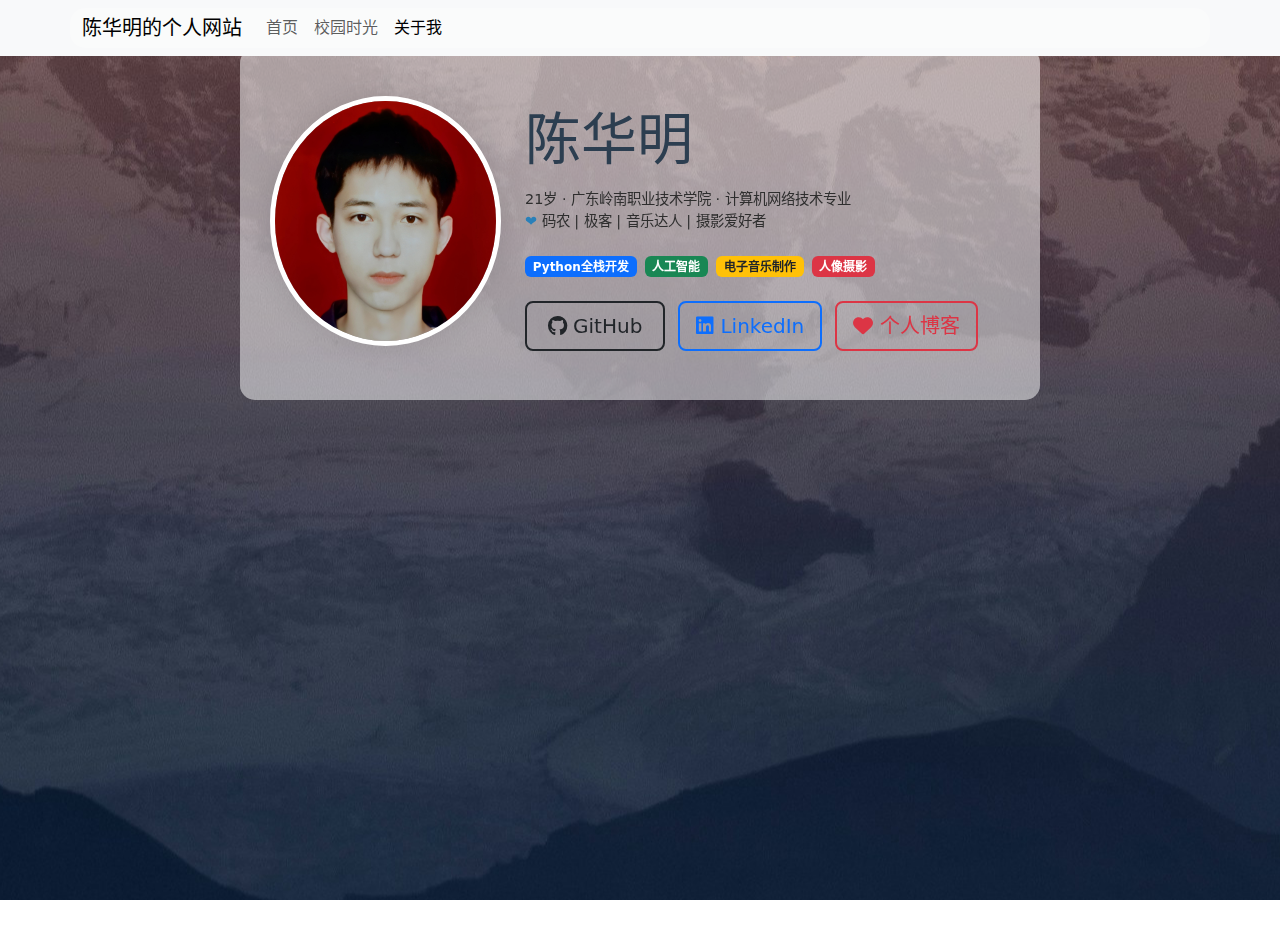
<file: my-portfolio/about.html>
<!DOCTYPE html>
<html lang="zh-CN">
<head>
    <meta charset="UTF-8">
    <meta name="viewport" content="width=device-width, initial-scale=1.0">
    <title>关于我</title>
    <link href="https://cdn.bootcdn.net/ajax/libs/twitter-bootstrap/5.1.3/css/bootstrap.min.css" rel="stylesheet">
    <link rel="stylesheet" href="https://cdnjs.cloudflare.com/ajax/libs/font-awesome/6.0.0/css/all.min.css">
    <link rel="stylesheet" href="style.css">
</head>
<body class="about-page">
    <!-- 视差背景层 -->
    <div class="parallax-bg"></div>

    <!-- 导航栏 -->
    <nav class="navbar navbar-expand-lg navbar-light bg-light fixed-top">
        <div class="container">
            <a class="navbar-brand" href="#">陈华明的个人网站</a>
            <button class="navbar-toggler" type="button" data-bs-toggle="collapse" data-bs-target="#navbarNav">
                <span class="navbar-toggler-icon"></span>
            </button>
            <div class="collapse navbar-collapse" id="navbarNav">
                <ul class="navbar-nav">
                    <li class="nav-item"><a class="nav-link" href="index.html">首页</a></li>
                    <li class="nav-item"><a class="nav-link" href="campus.html">校园时光</a></li>
                    <li class="nav-item"><a class="nav-link active" href="about.html">关于我</a></li>
                </ul>
            </div>
        </div>
    </nav>

    <!-- 内容容器 -->
    <div class="container mt-5 pt-5">
        <!-- 局部遮罩层 -->
        <div class="content-overlay"></div>

        <div class="row align-items-center">
            <!-- 头像（视差元素） -->
            <div class="col-md-4 text-center mb-4 parallax-element" data-speed="0.3">
                <img src="images/avatar.jpg" class="img-fluid rounded-circle profile-avatar" alt="马旭东的头像">
            </div>

            <!-- 个人信息（视差元素） -->
            <div class="col-md-8 parallax-element" data-speed="0.2">
                <h1 class="display-4 mb-3">陈华明</h1>
                <p class="lead text-muted mb-4">
                    21岁 · 广东岭南职业技术学院 · 计算机网络技术专业<br>
                    <span class="text-primary">❤</span> 码农 | 极客 | 音乐达人 | 摄影爱好者
                </p>
                <div class="d-flex flex-wrap gap-2 mb-4">
                    <span class="badge bg-primary">Python全栈开发</span>
                    <span class="badge bg-success">人工智能</span>
                    <span class="badge bg-warning text-dark">电子音乐制作</span>
                    <span class="badge bg-danger">人像摄影</span>
                </div>
                <div class="social-links">
                    <a href="#" class="btn btn-outline-dark btn-lg me-2">
                        <i class="fab fa-github"></i> GitHub
                    </a>
                    <a href="#" class="btn btn-outline-primary btn-lg me-2">
                        <i class="fab fa-linkedin"></i> LinkedIn
                    </a>
                    <a href="#" class="btn btn-outline-danger btn-lg">
                        <i class="fas fa-heart"></i> 个人博客
                    </a>
                </div>
            </div>
        </div>
    </div>

    <!-- Bootstrap JS + 视差脚本 -->
    <script src="https://cdn.bootcdn.net/ajax/libs/bootstrap/5.1.3/js/bootstrap.bundle.min.js"></script>
    <script>
    document.addEventListener('DOMContentLoaded', function() {
        if (/iPhone|iPad|iPod|Android/i.test(navigator.userAgent)) return;
        
        const parallaxBg = document.querySelector('.parallax-bg');
        const parallaxElements = document.querySelectorAll('.parallax-element');
        let scrollPos = 0;

        function updateParallax() {
            parallaxBg.style.transform = `translateY(${scrollPos * 0.1}px)`;
            parallaxElements.forEach(element => {
                const speed = parseFloat(element.dataset.speed) || 0.3;
                element.style.transform = `translateY(${scrollPos * speed}px)`;
            });
        }

        window.addEventListener('scroll', () => {
            scrollPos = window.pageYOffset;
            requestAnimationFrame(updateParallax);
        });
        updateParallax();
    });
    </script>
</body>
</html>
</file>
<file: my-portfolio/style.css>
/* 首页背景图 */
body.home-page {
    background: none;
    margin: 0;
    min-height: 100vh;
}

/* 关于我页面背景 */
body.about-page {
    background: none;
    margin: 0;
    min-height: 100vh;
}

/* 视差背景层 */
.parallax-bg {
    position: fixed;
    top: 0;
    left: 0;
    width: 100%;
    height: 100%;
    background-size: cover;
    z-index: -1;
    will-change: transform;
}

/* 首页背景图 */
body.home-page .parallax-bg {
    background: url('images/home-bg.jpg') no-repeat center center;
}

/* 关于我页面背景图 */
body.about-page .parallax-bg {
    background: url('images/about-bg.jpg') no-repeat center center;
}

/* 首页内容容器 */
.container.mt-5 {
    background: rgba(255, 255, 255, 0.8);
    padding: 30px;
    border-radius: 10px;
    max-width: 800px;
    margin: 20px auto;
    position: relative;
    z-index: 1;
}

/* 关于我页面内容容器 */
body.about-page .container {
    background: rgba(255, 255, 255, 0.3);
    border-radius: 15px;
    position: relative;
    z-index: 1;
}

/* 新增：关于我页面文字颜色调整 */
body.about-page .display-4 {
    color: #2c3e50 !important;  /* 深蓝色标题 */
}

body.about-page .lead.text-muted {
    color: #2e2e2e !important;  /* 深灰色正文 */
}

body.about-page .text-primary {
    color: #2980b9 !important;  /* 更醒目的爱心颜色 */
}

/* 头像样式 */
.avatar {
    width: 200px;
    height: 200px;
    border: 5px solid #fff;
    box-shadow: 0 0 20px rgba(0,0,0,0.1);
}

.profile-avatar {
    width: 250px;
    height: 250px;
    border: 5px solid #fff;
    box-shadow: 0 0 30px rgba(0,0,0,0.1);
}

/* 视差元素基础样式 */
.parallax-element {
    transition: transform 0.4s ease-out;
    will-change: transform;
}

/* 局部遮罩层 */
.content-overlay {
    position: absolute;
    top: 0;
    left: 0;
    width: 100%;
    height: 100%;
    background: rgba(255, 255, 255, 0.3);
    border-radius: 15px;
    z-index: 0;
}

/* 社交按钮样式 */
.social-links .btn {
    border-width: 2px;
    transition: all 0.3s;
    min-width: 140px;
    margin-bottom: 10px;
}

.social-links .btn:hover {
    transform: translateY(-3px);
    box-shadow: 0 5px 15px rgba(0,0,0,0.2);
}

/* 响应式调整 */
@media (max-width: 768px) {
    .profile-avatar {
        width: 180px;
        height: 180px;
    }
    .social-links .btn {
        width: 100%;
    }
}

/* 其他原有样式保持不变 */
.card {
    border: none;
    border-radius: 12px;
    transition: transform 0.3s;
    height: 100%;
}

.card:hover {
    transform: translateY(-5px);
}

.card-img-top {
    height: 220px;
    object-fit: cover;
}

.text-muted {
    font-size: 0.9rem;
    color: #95a5a6 !important;
}
</file>
